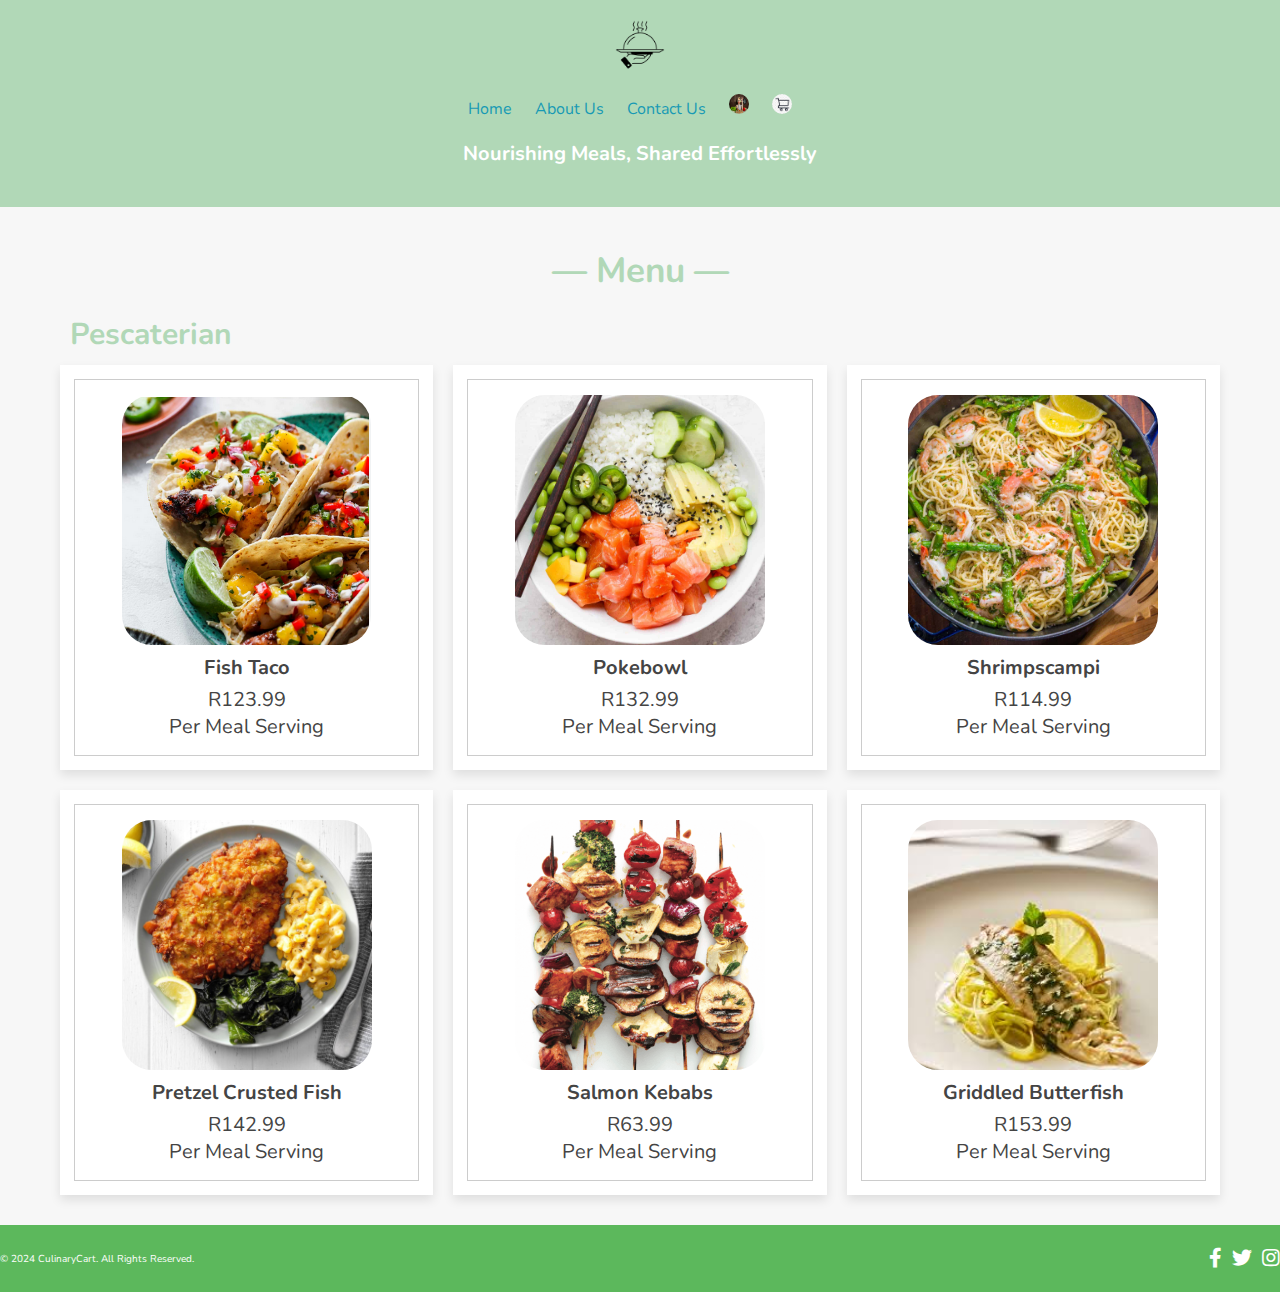
<file: menu.html>
<!DOCTYPE html>
<html lang="en">
<head>
   <meta charset="UTF-8">
   <meta http-equiv="X-UA-Compatible" content="IE=edge">
   <meta name="viewport" content="width=device-width, initial-scale=1.0">
   
   <!-- font awesome cdn link  -->
   <link rel="stylesheet" href="https://cdnjs.cloudflare.com/ajax/libs/font-awesome/5.15.4/css/all.min.css">
   <link href='https://fonts.googleapis.com/css?family=Poppins' rel='stylesheet'>
  <!-- custom css file link  -->
   <link rel="stylesheet" href="css/style.css">

   <!-- custom js file link  -->
   <script src="js/script.js" defer></script>

</head>
<body>

   <header>
      <!-- Header & Navigation -->
      <nav>
          <div class="logo">
              <img src="images/culinaryicon.png" alt="CulinaryCart Logo">
          </div>
          <ul class="nav">
              <li><a href="index.html">Home</a></li>
              <li><a href="aboutpage.html">About Us</a></li>
              <li><a href="contactpage.html">Contact Us</a></li>
              <li><a class="nav-link" href="#"><img src="images/contact.jpg"></a></li>
              <li><a class="nav-link" href="cart.html"><img src="images/cart.jpg"></a></li>
          </ul>
      </nav>
      <h1>Nourishing meals, shared effortlessly</h1>
  </header>
   
<div class="container">
   <!-- Menu Section -->
   <div class="heading">
      <h3>&mdash; menu &mdash; </h3> <hr class="line">
  </div>
<div>   
    <h2 class="food-category">Pescaterian</h2>
</div>
   <div class="products-container">

      <div class="product" data-name="p-1">
         <img src="images/fish taco.png" alt="Fish taco meal">
         <h3>Fish Taco</h3>
         <div class="price">R123.99 <br> per meal serving</div>
      </div>

      <div class="product" data-name="p-2">
         <img src="images/poke-bowl-recipe-10.jpg" alt="pokebowl meal">
         <h3>Pokebowl</h3>
         <div class="price">R132.99 <br> per meal serving</div>
      </div>

      <div class="product" data-name="p-3">
         <img src="images/Shrimp-Scampi-SQ.jpg" alt="Shrimpscampi meal">
         <h3>Shrimpscampi</h3>
         <div class="price">R114.99 <br> per meal serving</div>
      </div>

      <div class="product" data-name="p-4">
         <img src="images/Pretzel-Crusted-Catfish_EXPS_CHMZ19_98119_B10_26_078-1.jpg" alt="pretzel crusted catfish">
         <h3>Pretzel Crusted Fish</h3>
         <div class="price">R142.99 <br> per meal serving</div>
      </div>

      <div class="product" data-name="p-5">
         <img src="images/salmon-kebabs-e1461340895239.webp" alt="salmon kebabs">
         <h3>Salmon Kebabs</h3>
         <div class="price">R63.99 <br> per meal serving</div>
      </div>

      <div class="product" data-name="p-6">
         <img src="images/griddled butterfish.jpg" alt="Baked Tilapia with Parmesan Crust">
         <h3>Griddled Butterfish</h3>
         <div class="price">R153.99 <br> per meal serving</div>
      </div>

   </div>

</div>

<div class="products-preview">

   <div class="preview" data-target="p-1">
      <i class="fas fa-times"></i>
      <img src="images/fish taco.png" alt="Fish taco meal">
      <h3>Fish Tacos</h3>
      <h4>Ingredients</h4><br>
      <li>3/4 cup reduced-fat sour cream.</li>
      <li>1 can (4 ounces) chopped green chiles.</li> 
      <li>1 tablespoon fresh cilantro leaves.</li>
      <li>1 tablespoon lime juice.</li>
      <li>4 tilapia fillets (4 ounces each).</li>
      <li>1/2 cup all-purpose flour.</li>
      <li>1 large egg white, beaten.</li>
      <li>1/2 cup panko bread crumbs.</li> 
      <li>1 tablespoon canola oil.</li> 
      <li>1/2 teaspoon salt.</li> 
      <li>1/2 teaspoon each white pepper, cayenne pepper and paprika.</li> 
      <li>8 corn tortillas (6 inches), warmed.</li>
      <li>1 large tomato, finely chopped.</li>
      <li>Additional fresh cilantro leaves, optional.</li> 
      <br>
      <h4>Instructions</h4>
      <ol> 
         <li>Place the sour cream, chiles, cilantro and lime juice in a food processor; cover and process until blended, Set aside.</li>
         <li>Cut each tilapia fillet lengthwise into 2 portions. Place the flour, egg white and bread crumbs in separate shallow bowls. Dip tilapia in flour, then egg white, then crumbs.</li>
         <li>In a large skillet over medium heat, cook tilapia in oil in batches until fish flakes easily with a fork, 4-5 minutes on each side. Combine the seasonings; sprinkle over fish.
         Place a portion of fish on each tortilla; top with about 2 tablespoons of sour cream mixture. Sprinkle with tomato. If desired, top with additional cilantro.</li>
      </ol>
      <div class="price">R123.99 <br> per meal serving</div>
      <div class="buttons">
         <a href="orderpage.html" class="buy">buy now</a>
         <a href="cart.html" class="cart">add to cart</a>
      </div>
   </div>

   <div class="preview" data-target="p-2">
      <i class="fas fa-times"></i>
      <img src="images/poke-bowl-recipe-10.jpg" alt="pokebowl meal">
      <h3>Pokebowl</h3>
      <h4>Ingredients</h4><br>
      <li>1 cup uncooked sushi (short grain) rice.</li>
      <li>pickled onions:</li> 
      <li>1/2 cup cider vinegar,
         1 tablespoon sugar,
         1 small red onion, thinly sliced</li>
      <li>spicy mayonnaise:</li>
      <li>1/3 cup mayonnaise,
         4 teaspoons Sriracha chili sauce</li>
      <li>poke bowl:</li>
      <li>2 cups shredded rotisserie chicken,
      <li>2 tablespoons reduced-sodium soy sauce,</li>
      <li>2 teaspoons toasted sesame oil,</li> 
      <li>1 teaspoon honey,</li>
      <li>1 medium ripe avocado, peeled and sliced,</li>
      <li>1/2 small cucumber, thinly sliced,</li> 
      <li>1 cup alfalfa or bean sprouts,</li> 
      <li>Optional: Sliced green onions and sesame seeds</li> 
      <br>
      <h4>Instructions</h4>
      <ol> 
         <li>Cook rice according to package directions. Meanwhile, in a resealable jar, 
            whisk vinegar and sugar until dissolved; add red onion. Seal and refrigerate 30 minutes or up to 2 weeks.
             In a small bowl, stir together mayonnaise and chili sauce; refrigerate, covered, until serving.</li>
         <li>In a large skillet or wok, toss chicken, soy sauce, sesame oil and honey. 
            Cook and stir over medium-low heat until chicken is heated through, 5-7 minutes. 
            To serve, divide rice among 4 serving bowls. Top with chicken mixture, avocado, cucumber, sprouts, pickled onions, spicy mayonnaise and, if desired, green onions and sesame seeds..</li>
      </ol>
      <div class="price">R132.99 <br> per meal serving</div>
      <div class="buttons">
         <a href="orderpage.html" class="buy">buy now</a>
         <a href="cart.html" class="cart">add to cart</a>
      </div>
   </div>

   <div class="preview" data-target="p-3">
      <i class="fas fa-times"></i>
      <img src="images/Shrimp-Scampi-SQ.jpg" alt="Shrimpscampi meal">
      <h3>Shrimpscampi</h3>
      <h4>Ingredients</h4><br>
      <li>3 to 4 garlic cloves, minced.</li>
      <li>1/4 cup butter, cubed.</li> 
      <li>1/4 cup olive oil.</li>
      <li>1 pound uncooked shrimp (31-40 per pound), peeled and deveined.</li>
      <li>1/4 cup lemon juice.</li>
      <li>1/2 teaspoon pepper.</li>
      <li>1/4 teaspoon dried oregano.</li>
      <li>1/2 cup grated Parmesan cheese.</li> 
      <li>1/4 cup dry bread crumbs.</li> 
      <li>1/4 cup minced fresh parsley.</li> 
      <li>Hot cooked angel hair pasta.</li> 
      <br>
      <h4>Instructions</h4>
      <ol> 
         <li>n a 10-in. ovenproof skillet, saute garlic in butter and oil until fragrant. Add the shrimp, lemon juice, 
            pepper and oregano; cook and stir until shrimp turn pink. Sprinkle with cheese, bread crumbs and parsley.</li>
         <li>Broil 6 in. from the heat for 2-3 minutes or until topping is golden brown. Serve with pasta.</li>
      </ol>
      <div class="price">R114.99 <br> per meal serving</div>
      <div class="buttons">
         <a href="orderpage.html" class="buy">buy now</a>
         <a href="cart.html" class="cart">add to cart</a>
      </div>
   </div>

   <div class="preview" data-target="p-4">
      <i class="fas fa-times"></i>
      <img src="images/Pretzel-Crusted-Catfish_EXPS_CHMZ19_98119_B10_26_078-1.jpg" alt="pretzel crusted catfish">
      <h3>Pretzel crusted catfish</h3>
      <h4>Ingredients</h4><br>
      <li>1 pound potatoes (about 2 medium).</li>
      <li>2 tablespoons olive oil.</li> 
      <li>1/4 teaspoon pepper.</li>
      <li>1/4 teaspoon salt.</li>
      <li>Fish:</li>
      <li>1/3 cup all-purpose flour.</li>
      <li>1/4 teaspoon pepper.</li>
      <li>1 large egg.</li> 
      <li>2 tablespoons water.</li> 
      <li>2/3 cup crushed cornflakes.</li> 
      <li>1 tablespoon grated Parmesan cheese.</li> 
      <li>1/8 teaspoon cayenne pepper.</li>
      <li>1 pound haddock or cod fillets.</li>
      <li>1/4teaspoon salt.</li> 
      <li>Tart sauce, Optional</li>
      <br>
      <h4>Instructions</h4>
      <ol> 
         <li>Preheat air fryer to 400°. Peel and cut potatoes lengthwise into 1/2-in.-thick slices; cut slices into 1/2-in.-thick sticks.</li>
         <li>In a large bowl, toss potatoes with oil, pepper and salt. Working in batches, place potatoes in a single layer on tray in air-fryer basket;
             cook until just tender, 5-10 minutes Toss potatoes to redistribute; cook until lightly browned and crisp, 5-10 minutes longer.</li>
         <li>Meanwhile, in a shallow bowl, mix flour and pepper. In another shallow bowl, whisk egg with water. In a third bowl, toss cornflakes with cheese and cayenne.
             Sprinkle fish with salt. Dip into flour mixture to coat both sides; shake off excess. Dip in egg mixture, then in cornflake mixture, patting to help coating adhere</li>
         <li>Remove fries from basket; keep warm. Place fish in a single layer on tray in air-fryer basket. 
            Cook until fish is lightly browned and just beginning to flake easily with a fork, 8-10 minutes, 
            turning halfway through cooking. Do not overcook. Return fries to basket to heat through. Serve immediately. If desired, serve with tartar sauce</li>
      </ol>
      <div class="price">R142.99<br> per meal serving</div>
      <div class="buttons">
         <a href="orderpage.html" class="buy">buy now</a>
         <a href="cart.html" class="cart">add to cart</a>
      </div>
   </div>

   <div class="preview" data-target="p-5">
      <i class="fas fa-times"></i>
      <img src="images/salmon-kebabs-e1461340895239.webp" alt="salmon kebabs">
      <h3>Salmon kebabs</h3>
      <h4>Ingredients</h4><br>
      <li>1 & 1/2 – 2 pounds salmon, cubed.</li>
      <li>2 lemons, thinly sliced.</li> 
      <li>1 tablespoon fresh .</li>
      <li>For the marinde:</li>
      <li>3 tablespoons lemon juice.</li>
      <li>2 tablespoons olive oil.</li>
      <li>1 tablespoon water.</li>
      <li>1 teaspoon Worcestershire sauce .</li> 
      <li>1 teaspoon soy sauce.</li> 
      <li>1 teaspoon Dijon.</li> 
      <li>2 teaspoon capers.</li> 
      <li>1 teaspoon ground cumin.</li>
      <li>1 teaspoon dried oregano.</li>
      <li>1 teaspoon coarse salt.</li> 
      <li>1/4 teaspoon crushed red pepper flakes</li>
      <br>
      <h4>Instructions</h4>
      <ol> 
         <li>Add the marinade ingredients in a large mixing bowl. Whisk to combine.</li>
         <li>Place the cubed salmon into the marinade and cover the bowl. Refrigerate for at least 30 minutes to allow the salmon to marinate
            . While the salmon marinates, soak the wooden skewers.</li>
         <li>Assemble the skewers with a lemon slice between each of the salmon cubes, about 5 salmon pieces per kabob.</li>
         <li>Preheat grill to high heat, and add a grill grate or piece of heavy duty aluminum foil.</li>
         <li>Grill salmon for 10 minutes, turning once to evenly brown both sides.</li>
      </ol>
      <div class="price">R63.99 <br> per meal serving</div>
      <div class="buttons">
         <a href="orderpage.html" class="buy">buy now</a>
         <a href="cart.html" class="cart">add to cart</a>
      </div>
   </div>

   <div class="preview" data-target="p-6">
      <i class="fas fa-times"></i>
      <img src="images/griddled butterfish.jpg" alt="Baked Tilapia with Parmesan Crust">
      <h3>Griddled butterfish</h3>
      <h4>Ingredients</h4><br>
      <li>4 x 400–500 g portions of butterfish, skinned and filleted.</li>
      <li>olive oil.</li> 
      <li>1 x 130 g tub salsa verde.</li>
      <li>sea salt and freshly ground black pepper.</li>
      <li>6–8 ciabatta slices (plain or olive), grilled
         salad leaves, or paster for serving (your chocie)</li>
      <br>
      <h4>Instructions</h4>
      <ol> 
         <li>Oil the fish and season before frying in a nonstick pan for a few minutes on each side until nicely browned, just cooked but still moist.</li>
         <li>Spread salsa verde over the bruschetta and top with a portion of pan-grilled fish.</li>
         <li>Serve with lemon wedges for squeezing, and salad leaves on the side.</li>
      </ol>
      <div class="price">153.99<br> per meal serving</div>
      <div class="buttons">
         <a href="orderpage.html" class="buy">buy now</a>
         <a href="cart.html" class="cart">add to cart</a>
      </div>
   </div>
</div>

<footer>
   <p>&copy; 2024 CulinaryCart. All rights reserved.</p>
   <div class="social-icons">
       <a href="https://www.facebook.com/profile.php?id=61556419917501" class="social-icon"><i class="fab fa-facebook-f"></i></a>
       <a href="https://twitter.com/CulinaryCartZA" class="social-icon"><i class="fab fa-twitter"></i></a>
       <a href="https://www.instagram.com/culinarycart_/?next=%2F&hl=en" class="social-icon"><i class="fab fa-instagram"></i></a>
   </div>
</footer>


</body>
</html>
</file>
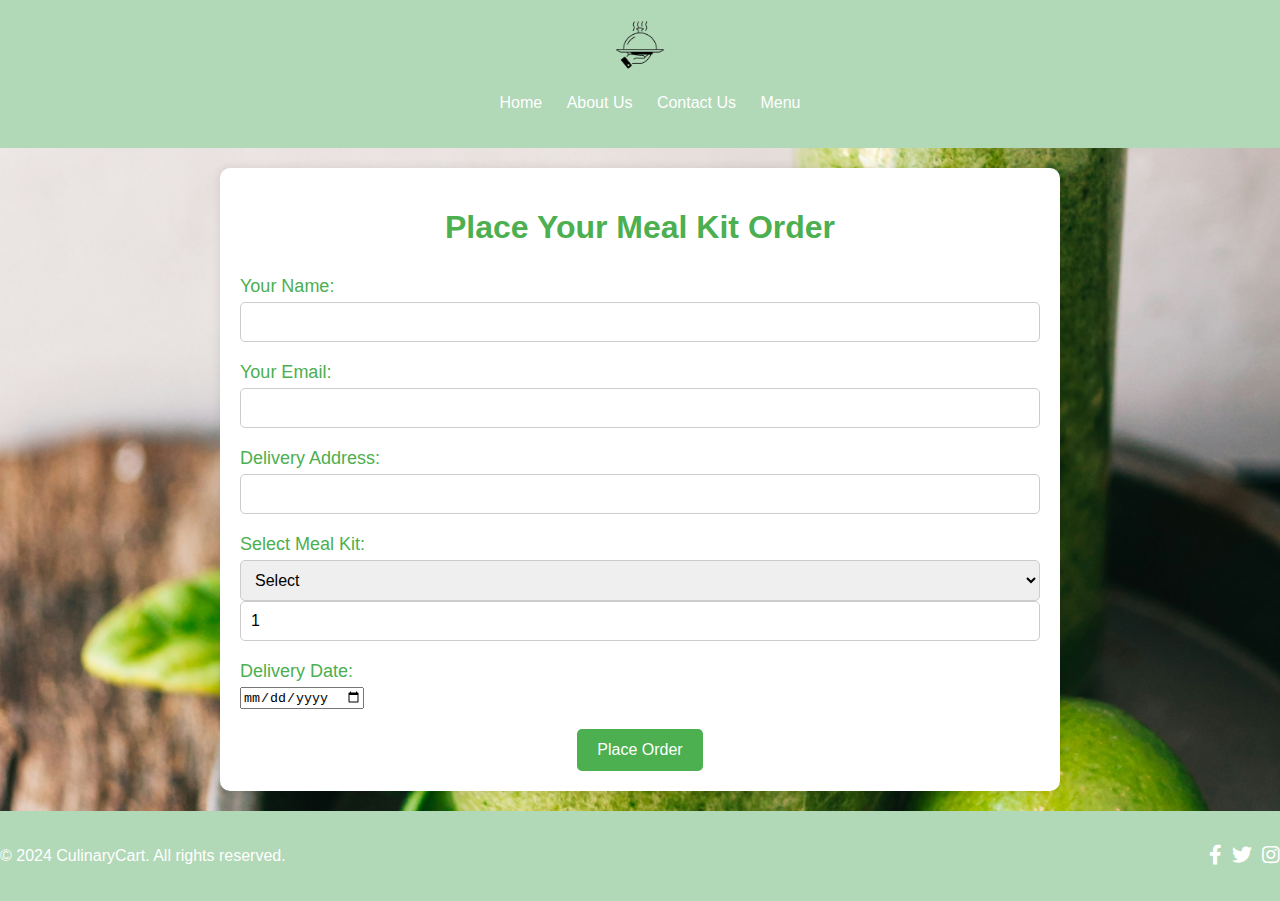
<file: orderpage.html>
<!DOCTYPE html>
<html lang="en">
<head>
<meta charset="UTF-8">
<meta name="viewport" content="width=device-width, initial-scale=1.0">
<link href='https://fonts.googleapis.com/css?family=Poppins' rel='stylesheet'>
<link rel="stylesheet" href="https://cdnjs.cloudflare.com/ajax/libs/font-awesome/5.15.4/css/all.min.css">
<title>Meal Kit Order</title>
<style>
  /* CSS styles */
  body {
    font-family: Arial, sans-serif;
    background-image: url(images/alina-karpenko-jH1PBHevj38-unsplash.jpg);
    background-size: cover;
    background-repeat: no-repeat;
    background-position: center ;
    background-attachment: fixed;
    margin: 0;
    padding: 0;
  }
 
  .container {
    max-width: 800px;
    margin: 20px auto;
    background-color: #fff;
    border-radius: 10px;
    padding: 20px;
    box-shadow: 0 0 10px rgba(0, 0, 0, 0.1);
  }
 
  h1 {
    color: #4CAF50;
    text-align: center;
    margin-bottom: 30px;
  }
 
  .order-form {
    display: flex;
    flex-direction: column;
    align-items: center;
  }
 
  .form-group {
    margin-bottom: 20px;
    width: 100%;
  }
 
  label {
    font-size: 18px;
    color: #4CAF50;
    margin-bottom: 5px;
    display: block;
  }
 
  input[type="text"],
  input[type="number"],
  select {
    width: 100%;
    padding: 10px;
    border-radius: 5px;
    border: 1px solid #ccc;
    box-sizing: border-box;
    font-size: 16px;
  }
 
  input[type="submit"] {
    background-color: #4CAF50;
    color: white;
    padding: 12px 20px;
    border: none;
    border-radius: 5px;
    cursor: pointer;
    font-size: 16px;
  }
 
  .popup {
    display: none;
    position: fixed;
    top: 0;
    left: 0;
    width: 100%;
    height: 100%;
    background-color: rgba(0,0,0,0.5);
    justify-content: center;
    align-items: center;
  }
 
  .popup-content {
    background-color: #fff;
    padding: 20px;
    border-radius: 10px;
    box-shadow: 0 0 10px rgba(0, 0, 0, 0.3);
    text-align: center;
  }
 
  .popup h2 {
    color: #4CAF50;
    margin-bottom: 20px;
  }
 
  .popup button {
    background-color: #4CAF50;
    color: white;
    padding: 10px 20px;
    border: none;
    border-radius: 5px;
    cursor: pointer;
    font-size: 16px;
  }
  .logo img {
    width: 50px;
    /* Adjust the size of your logo */
}

.menu {
    margin-top: 20px;
}

.menu li {
    display: inline-block;
    margin-right: 20px;
}

.menu a {
    text-decoration: none;
    color: white;
    font-size: 16px;
}
header {
    background-color: #B1D8B7;
    /* Medium Green */
    color: #fff;
    padding: 20px;
    text-align: center;
   
}
footer {

background-color: #B1D8B7; /* Medium Green */

color: #fff;

text-align: center;

padding: 20px 0;

display: flex;

justify-content: space-between;

align-items: center;

}

.social-icons {

display: flex;

}

.social-icon {

color: #fff;

font-size: 20px;

margin-left: 10px;

}

.social-icon:hover {

color: #f4d35e; /* Yellow */

}

.hero-image {

width: 100%; /* Ensure the image fills the entire width of its container */

max-height: 400px; /* Set a maximum height to prevent the image from becoming too tall */

object-fit: cover; /* Ensure the image covers the entire container while maintaining its aspect ratio */

border-radius: 10px; /* Add a border-radius for rounded corners, if desired */

box-shadow: 0 0 20px rgba(0, 0, 0, 0.1); /* Add a subtle box shadow for depth */

}

</style>
<header>
    <nav>
    
    <div class="logo">
        <img src="images/culinaryicon.png" alt="CulinaryCart Logo">
    </div>
    <ul class="menu">
        <li><a href="index.html">Home</a></li>
        <li><a href="aboutpage.html">About Us</a></li>
        <li><a href="contactpage.html">Contact Us</a></li>
        <li><a href="menu.html">Menu</a></li>
    </ul>
</nav>
</header>

<body>
<div class="container">
  <h1>Place Your Meal Kit Order</h1>
  <form class="order-form" id="orderForm">
    <div class="form-group">
      <label for="name">Your Name:</label>
      <input type="text" id="name" name="name" required>
    </div>
    <div class="form-group">
      <label for="email">Your Email:</label>
      <input type="text" id="email" name="email" required>
    </div>
    <div class="form-group">
      <label for="address">Delivery Address:</label>
      <input type="text" id="address" name="address" required>
    </div>
    <div class="form-group">
      <label for="meal">Select Meal Kit:</label>
      <select id="meal" name="meal" required>
        <option value="0">Select</option>
        <option value="20">Pescatarian - $20</option>
        <option value="25">Family & Special Occasions - $25</option>
        <option value="30"> Protein Packed- $30</option>
        <option value="20">Plant Based Meals- $20</option>
        <option value="25">African Cuisine - $25</option>
        <option value="30">Gluten Free Meals- $30</option>
    </div>
    <div class="form-group">
      <label for="quantity">Quantity:</label>
      <input type="number" id="quantity" name="quantity" min="1" value="1" required>
    </div>
    <div class="form-group">
      <label for="delivery-date">Delivery Date:</label>
      <input type="date" id="delivery-date" name="delivery-date" required>
    </div>
    <input type="submit" value="Place Order">
  </form>
</div>
<footer>
    <p>&copy; 2024 CulinaryCart. All rights reserved.</p>
    <div class="social-icons">
        <a href="https://www.facebook.com/profile.php?id=61556419917501" class="social-icon"><i class="fab fa-facebook-f"></i></a>
        <a href="https://twitter.com/CulinaryCartZA" class="social-icon"><i class="fab fa-twitter"></i></a>
        <a href="https://www.instagram.com/culinarycart_/?next=%2F&hl=en" class="social-icon"><i class="fab fa-instagram"></i></a>
    </div>
</footer>
<div class="popup" id="popup">
  <div class="popup-content">
    <h2>Thank You for Your Order!</h2>
    <p>Your meal kit will be delivered soon.</p>
    <button onclick="redirectToHomePage()">Continue Shopping</button>
  </div>
</div>
 
<script>
  // Function to show the popup
  function showPopup() {
    document.getElementById("popup").style.display = "flex";
  }
 
  // Function to redirect to the home page
  function redirectToHomePage() {
    window.location.href = "index.html"; // Change "home.html" to your actual home page URL
  }
 
  // Event listener for form submission
  document.getElementById("orderForm").addEventListener("submit", function(event) {
    event.preventDefault(); // Prevent default form submission
    placeOrder(); // Place the order
  });
 
  // Function to place the order
  function placeOrder() {
    var name = document.getElementById("name").value;
    var email = document.getElementById("email").value;
    var address = document.getElementById("address").value;
    var meal = document.getElementById("meal").value;
    var quantity = document.getElementById("quantity").value;
    var deliveryDate = document.getElementById("delivery-date").value;
 
    // Perform validation
    if (name === "" || email === "" || address === "" || meal === "" || quantity === "" || deliveryDate === "") {
      alert("Please fill in all fields and select a meal kit.");
      return;
    }
 
    var totalPrice = meal * quantity; // Calculate total price
    var confirmationMessage = "Thank you for your order, " + name + "!\n\n";
    confirmationMessage += "Meal Kit: $" + meal + "\n";
    confirmationMessage += "Quantity: " + quantity + "\n";
    confirmationMessage += "Total Price: $" + totalPrice + "\n";
    confirmationMessage += "Delivery Date: " + deliveryDate + "\n\n";
    confirmationMessage += "Your order will be delivered to:\n" + address;
 
    alert(confirmationMessage); // Display confirmation message
    showPopup(); // Show the popup
  }
</script>
</body>
</html>
</file>
<file: css/style.css>
@import url('https://fonts.googleapis.com/css2?family=Nunito:wght@200;300;400;500;600&display=swap');

*{
   font-family: 'Nunito', sans-serif;
   margin:0; padding:0;
   box-sizing: border-box;
   outline: none; border:none;
   text-decoration: none;
   transition: all .2s linear;
   text-transform: capitalize;
}

html{
   font-size: 62.5%;
   overflow-x: hidden;
}

body {

   font-family: 'poppins', sans-serif;
   background-color: #f7f7f7;
   color: #333;
   font-family: 'poppins', sans-serif;
}

header  {
   background-color: #B1D8B7; /* Medium Green */
   color: #fff;
   padding: 20px;
   text-align: center;
}

header h1 {
   background-color: #B1D8B7; /* Medium Green */
   color: #fff;
   padding: 20px;
   text-align: center;
}

.heading h3 {
    color: #B1D8B7;
   padding: 10px;
   text-align: center;
   font-size: 35px;
}

.food-category {
   color: #B1D8B7;
   padding: 10px;
   font-size: 30px;
}

.logo img {
   width: 50px; /* Adjust the size of your logo */
}

.nav {

   margin-top: 20px;
}
.nav img {
   width: 20px;
   height: 20px;
   display: flex;
   justify-content: space-between;
   justify-content: flex-end;
   background: transparent;
   border-radius: 10px;
   gap: 10px;
   background-size: cover;
}

.nav li {
   display: inline-block;
   margin-right: 20px;
} 

.nav a {
   text-decoration: none;
   color: #189AB4;
   font-size: 16px;
}
.nav .nav-link {
   width: 20px;
   height: 20px;
   align-items: flex-end;
   justify-items: flex-end;
}
.container{
   max-width: 1200px;
   margin:0 auto;
   padding:3rem 2rem;
}

.container .title{
   font-size: 3.5rem;
   color:#444;
   margin-bottom: 3rem;
   text-transform: uppercase;
   text-align: center;
}

.container .products-container{
   display: grid;
   grid-template-columns: repeat(auto-fit, minmax(30rem, 1fr));
   gap:2rem;
}

.container .products-container .product{
   text-align: center;
   padding:3rem 2rem;
   background: #fff;
   box-shadow: 0 .5rem 1rem rgba(0, 0, 0, 0.1);
   outline: .1rem solid #ccc;
   outline-offset: -1.5rem;
   cursor: pointer;
}

.container .products-container .product:hover{
   outline: .2rem solid #4cad26;
   outline-offset: 0;
}

.container .products-container .product img{
   display: cover;
   height: 25rem;
   border-radius: 30px;
}

.container .products-container .product:hover img{
   transform: scale(.9);
}

.container .products-container .product h3{
   padding:.5rem 0;
   font-size: 2rem;
   color:#444;
}

.container .products-container .product:hover h3{
   color:#27ae60;
}

.container .products-container .product .price{
   font-size: 2rem;
   color:#444;
}

.products-preview{
   position: fixed;
   top:0; left:0;
   min-height: 80vh;
   width: 100%;
   background: rgba(0,0,0,.8);
   display: none;
   align-items: center;
   justify-content: center;
}

.products-preview .preview{
   display: none;
   padding:2rem;
   text-align: center;
   background: #fff;
   position: relative;
   margin:2rem;
   width: 40rem;
}

.products-preview .preview.active{
   display: inline-block;
   width: 1000px;
}

.products-preview .preview img{
   height: 10rem;
}
.products-preview .preview h4{
   padding:.5rem 0;
   font-size: 1.5rem;
   color: #27ae60;
}
.products-preview .preview li{
   padding:.3rem 0;
   font-weight: bolder;
   font-size: 1rem;
   
}
.products-preview .preview .fa-times{
   position: absolute;
   top:1rem; right:1.5rem;
   cursor: pointer;
   color:#444;
   font-size: 4rem;
}

.products-preview .preview .fa-times:hover{
   transform: rotate(90deg);
}

.products-preview .preview h3{
   color:#444;
   padding:.5rem 0;
   font-size: 2.5rem;
}

.products-preview .preview .stars{
   padding:1rem 0;
   font-size: 1.7rem;
}

.products-preview .preview .stars i{
   color:#27ae60;
}

.products-preview .preview .stars span{
   color:#999;
}

.products-preview .preview p{
   line-height: 1.5;
   padding:1rem 0;
   font-size: 1.6rem;
   color:#777;
}

.products-preview .preview .price{
   padding:1rem 0;
   font-size: 2rem;
   color:#27ae60;
}

.products-preview .preview .buttons{
   display: flex;
   gap:1.5rem;
   flex-wrap: wrap;
   margin-top: 1rem;
}

.products-preview .preview .buttons a{
   flex:1 1 16rem;
   padding:1rem;
   font-size: 1.8rem;
   color:#444;
   border:.1rem solid rgb(63, 194, 63);
}

.products-preview .preview .buttons a.cart{
   background:rgb(88, 121, 88);
   color:#fff;
}

.products-preview .preview .buttons a.cart:hover{
   background: rgb(63, 194, 63);
}

.products-preview .preview .buttons a.buy:hover{
   background: rgb(63, 194, 63);
   color:#fff;
}

/* Footer styles */
footer {

   background-color: #5cb85c; /* Medium Green */
   color: #fff;
   text-align: center;
   padding: 20px 0;
   display: flex;
   justify-content: space-between;
   align-items: center;
}

.social-icons {
   display: flex;
}

.social-icon {
   color: #fff;
   font-size: 20px;
   margin-left: 10px;
}

.social-icon:hover {
   color: #f4d35e; /* Yellow */
}

.hero-image {
   width: 100%; /* Ensure the image fills the entire width of its container */
   max-height: 400px; /* Set a maximum height to prevent the image from becoming too tall */
   object-fit: cover; /* Ensure the image covers the entire container while maintaining its aspect ratio */
   border-radius: 10px; /* Add a border-radius for rounded corners, if desired */
   box-shadow: 0 0 20px rgba(0, 0, 0, 0.1); /* Add a subtle box shadow for depth */
}

@media (max-width:991px){
   html{
      font-size: 55%;
   }
}

@media (max-width:768px){
   .products-preview .preview img{
      height: 25rem;
   }
}

@media (max-width:450px){
   html{
      font-size: 50%;
   }
}
</file>
